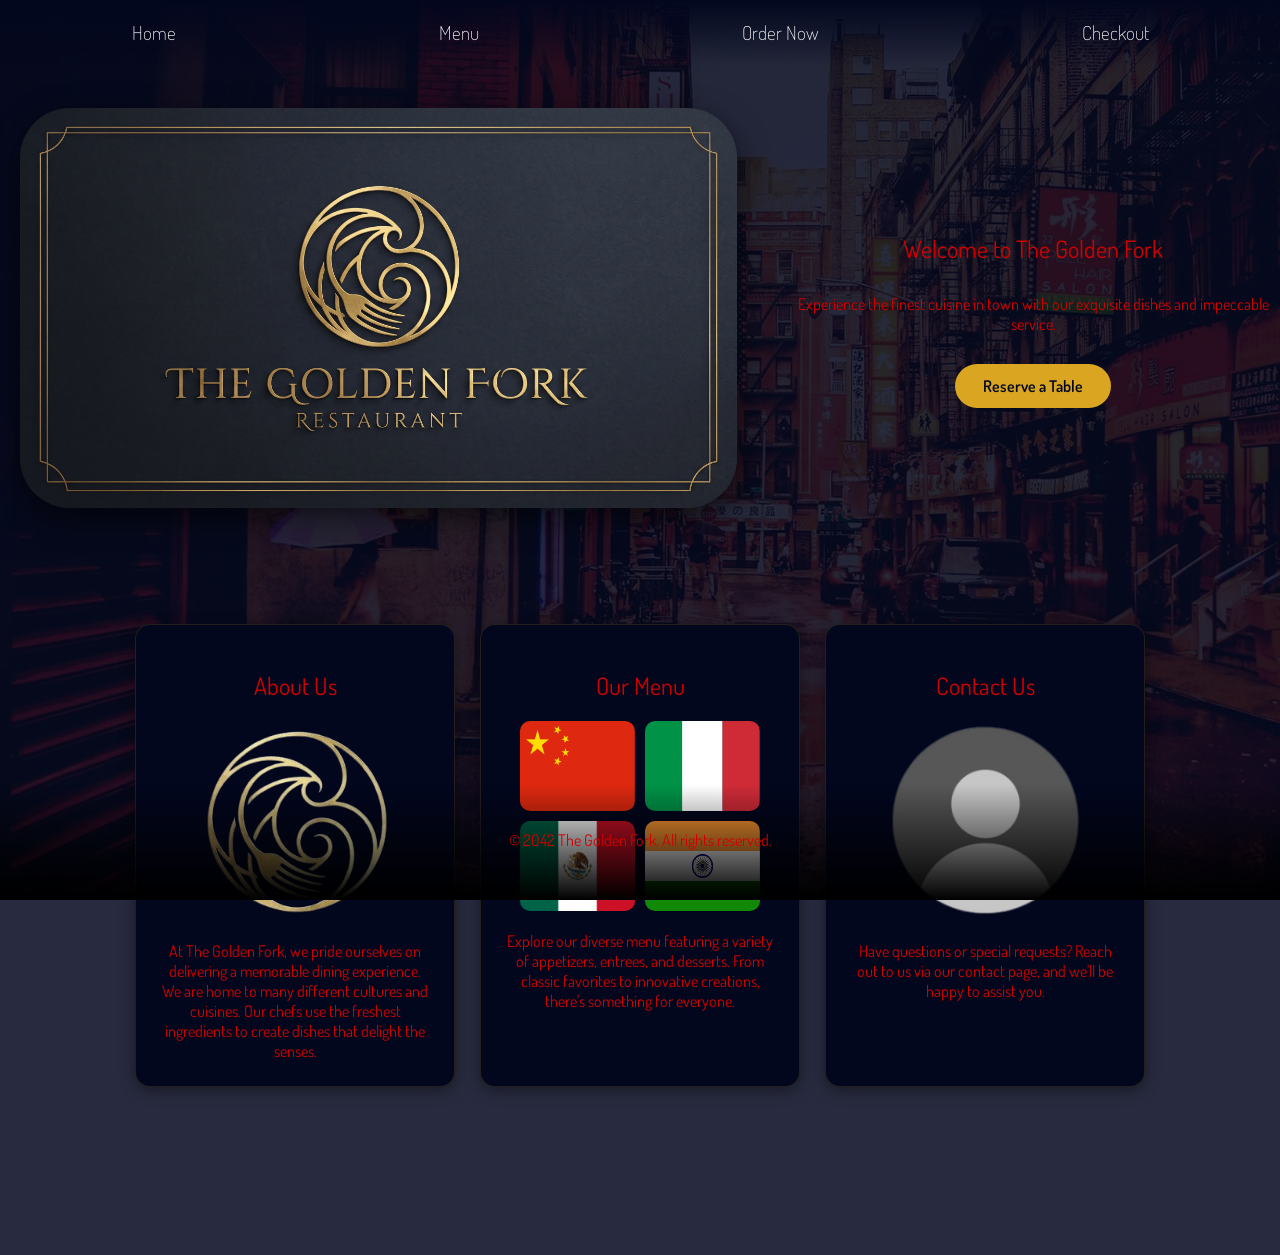
<file: index.html>
<!DOCTYPE html>
<html lang="en">
    <head>
        <meta charset="UTF-8">
        <meta name="viewport" content="width=device-width, initial-scale=1.0">
        <title>The Golden Fork</title>
        <link rel="stylesheet" href="Index/style.css"> 
        <link rel="preconnect" href="https://fonts.googleapis.com">
        <link rel="preconnect" href="https://fonts.gstatic.com" crossorigin>
        <link href="https://fonts.googleapis.com/css2?family=Bitter:ital,wght@0,100..900;1,100..900&family=Chewy&family=DM+Sans:ital,opsz,wght@0,9..40,100..1000;1,9..40,100..1000&family=Dosis:wght@200..800&family=Imperial+Script&display=swap" rel="stylesheet">
    </head>
    <body>
        <header class="header">
            <nav>
                <ul class="nav-links">
                    <li><a href="index.html">Home</a></li>
                    <li><a href="Menu/menu.html">Menu</a></li>
                    <li><a href="OrderNow/order.html">Order Now</a></li>
                    <li><a href="SignIn/customerSignin.html">Checkout</a></li>
                </ul>
            </nav>
        </header>
        <section class="hero">
            <div class="logo">
                <img src="Images/TheGoldenFork.jpg" alt="The Golden Fork Logo">
            </div>
            <div class="hero-content">
                <h1>Welcome to The Golden Fork</h1>
                <p>Experience the finest cuisine in town with our exquisite dishes and impeccable service.</p>
                <p><a href="Reservations/reservations.html" class="btn">Reserve a Table</a></p>
            </div>
        </section>
        <section class="content">
            <div class="content-content">
                <div class="flexbox-container">
                    <div class="flexbox-item about-us">
                        <h2>About Us</h2>
                        <div class="images">
                            <img class="image image-logo" src="Images/logoOnly.png" alt="The Golden Fork Logo">
                        </div>
                        <p>At The Golden Fork, we pride ourselves on delivering a memorable dining experience. We are home to many different cultures and cuisines. Our chefs use the freshest ingredients to create dishes that delight the senses.</p>
                    </div>
                    <div class="flexbox-item our-menu">
                        <h2>Our Menu</h2>
                        <div class="images">
                            <img src="Images/china-flag-icon-cropped.png" alt="china flag" class="image">
                            <img src="Images/italy-flag-icon-cropped.png" alt="italy flag" class="image">
                            <img src="Images/mexico-flag-icon-cropped.jpg" alt="mexico flag" class="image">
                            <img src="Images/india-flag-icon-cropped.png" alt="india flag" class="image">
                        </div>
                        <p>Explore our diverse menu featuring a variety of appetizers, entrees, and desserts. From classic favorites to innovative creations, there's something for everyone.</p>
                    </div>
                    <div class="flexbox-item contact-us">
                        <h2>Contact Us</h2>
                        <div class="images">
                            <img src="Images/defaultUserIcon.png" alt="Contact Us" class="image image-contact">
                        </div>
                        <p>Have questions or special requests? Reach out to us via our contact page, and we'll be happy to assist you.</p>
                    </div>
                </div>
            </div>
        </section>
        <footer class="footer">
            <p>&copy; 2042 The Golden Fork. All rights reserved.</p>
        </footer>
        <script src="Index/script.js"></script>
    </body>
</html>
</file>
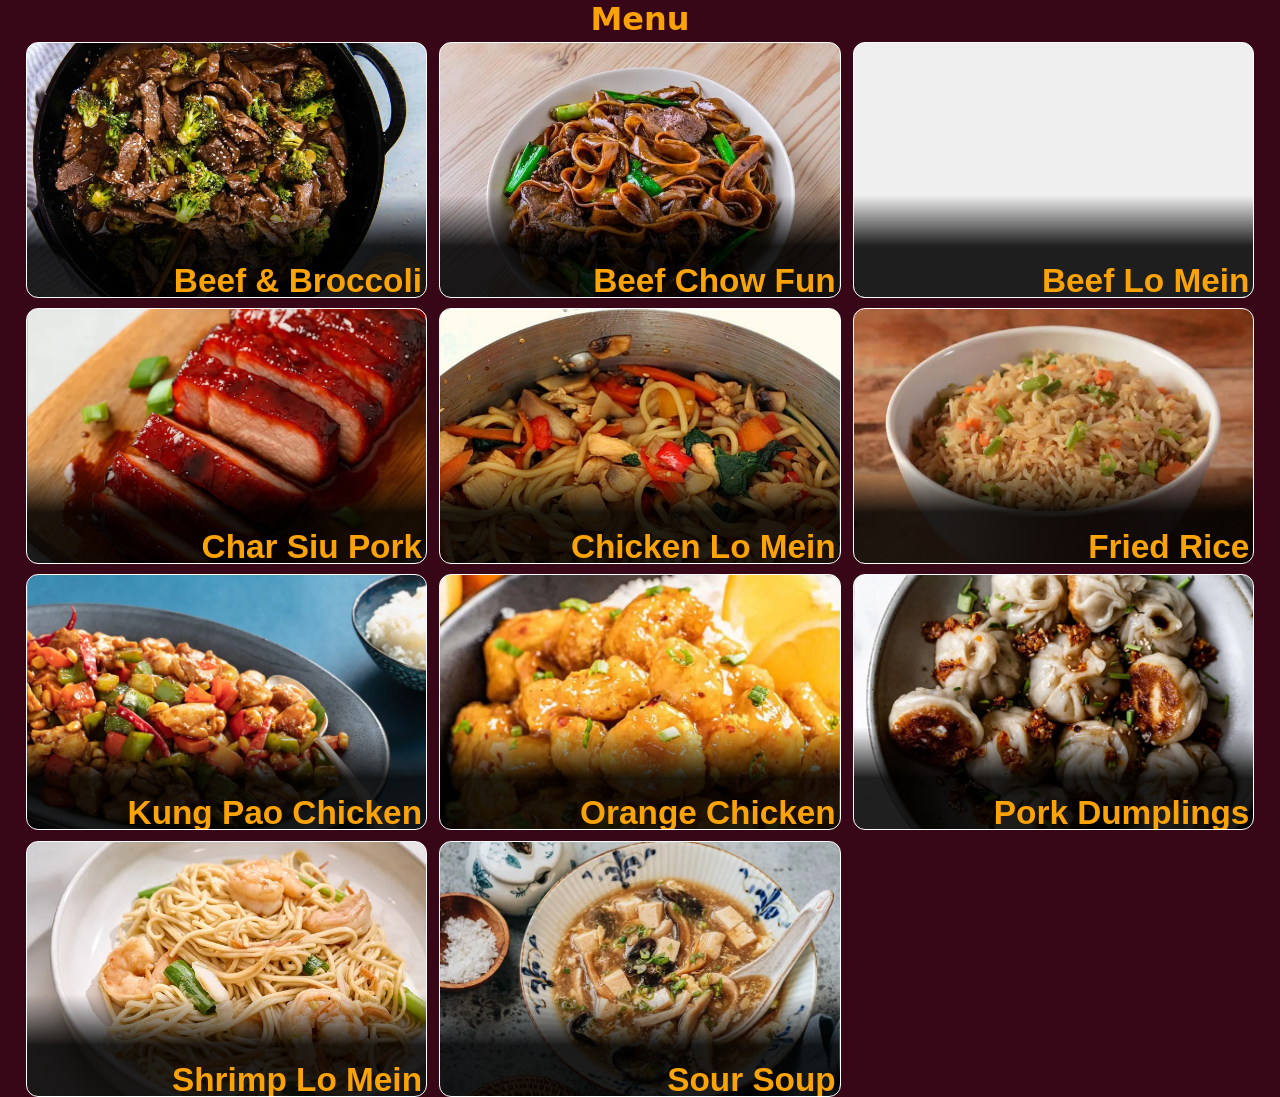
<file: menu/index.html>
<html><head>
	<link href="../assets/common.css" rel="stylesheet">
	<link href="assets/menu.css" rel="stylesheet">
	<title>The Golden Fork: Menu</title>
</head><body>
	<h1>Menu</h1>
	<menu></menu>
</body></html>
<script src="assets/menu.js"></script>
</file>
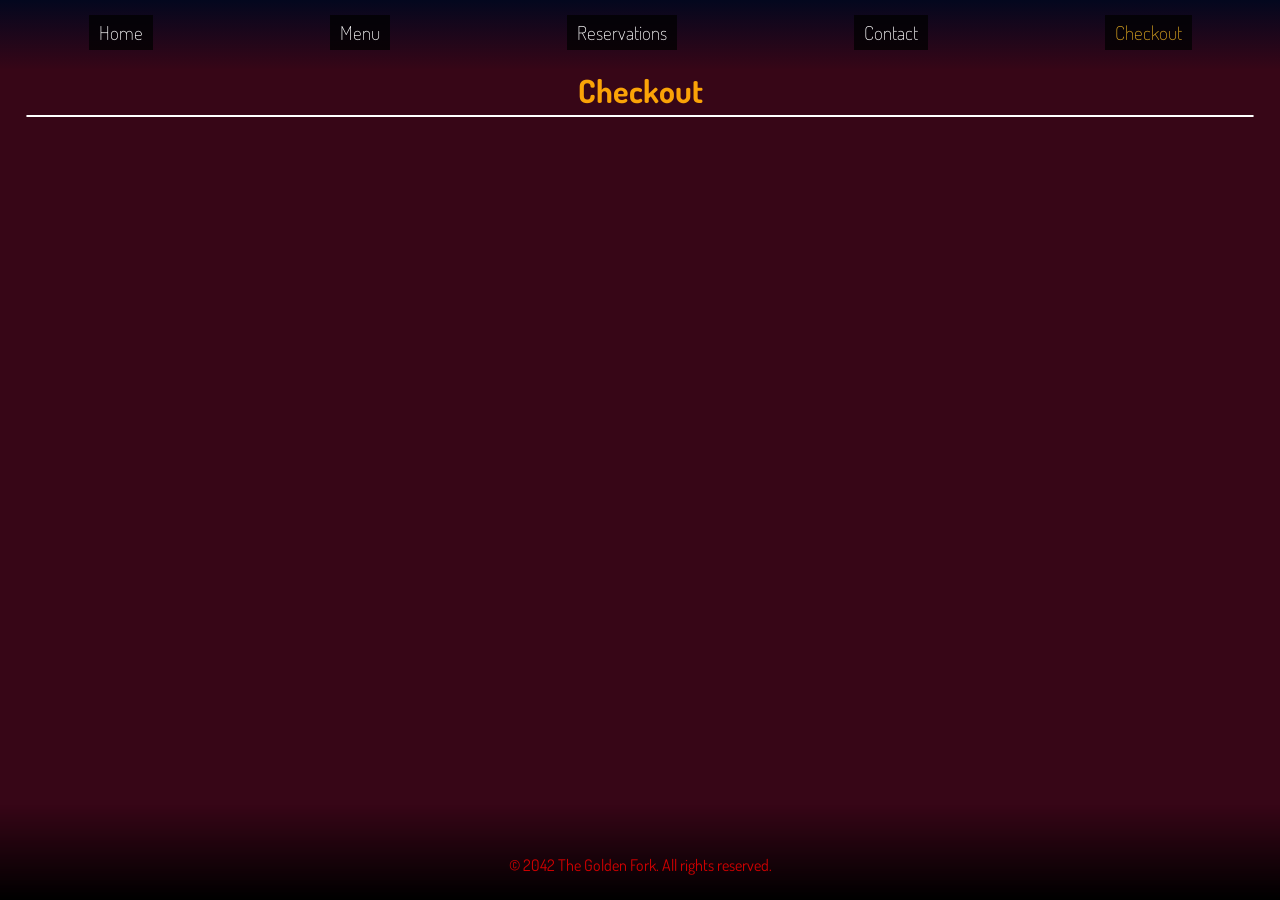
<file: cart.html>
<html><head>
	<link href="assets/common.css" rel="stylesheet">
	<link href="assets/cart.css" rel="stylesheet">
	<link rel="preconnect" href="https://fonts.googleapis.com">
  <link rel="preconnect" href="https://fonts.gstatic.com" crossorigin>
  <link href="https://fonts.googleapis.com/css2?family=Bitter:ital,wght@0,100..900;1,100..900&family=Chewy&family=DM+Sans:ital,opsz,wght@0,9..40,100..1000;1,9..40,100..1000&family=Dosis:wght@200..800&family=Imperial+Script&display=swap" rel="stylesheet">
	<title>The Golden Fork: Cart</title>
</head><body>
	<header>
    <nav>
      <ul id="nav-links">
        <li><a href="index.html">Home</a></li>
        <li><a href="menu.html">Menu</a></li>
        <li><a href="reservations.html">Reservations</a></li>
        <li><a href="contact.html">Contact</a></li>
        <li><p id="cart">Checkout</p></li>
      </ul>
    </nav>
  </header>

	<h1>Checkout</h1>

  <ul id="checkout-cart"></ul>
  
	<footer>
    <p>&copy; 2042 The Golden Fork. All rights reserved.</p>
  </footer>
</body></html>
<script src="assets/common.js"></script>
<script src="assets/cart.js"></script>
</file>
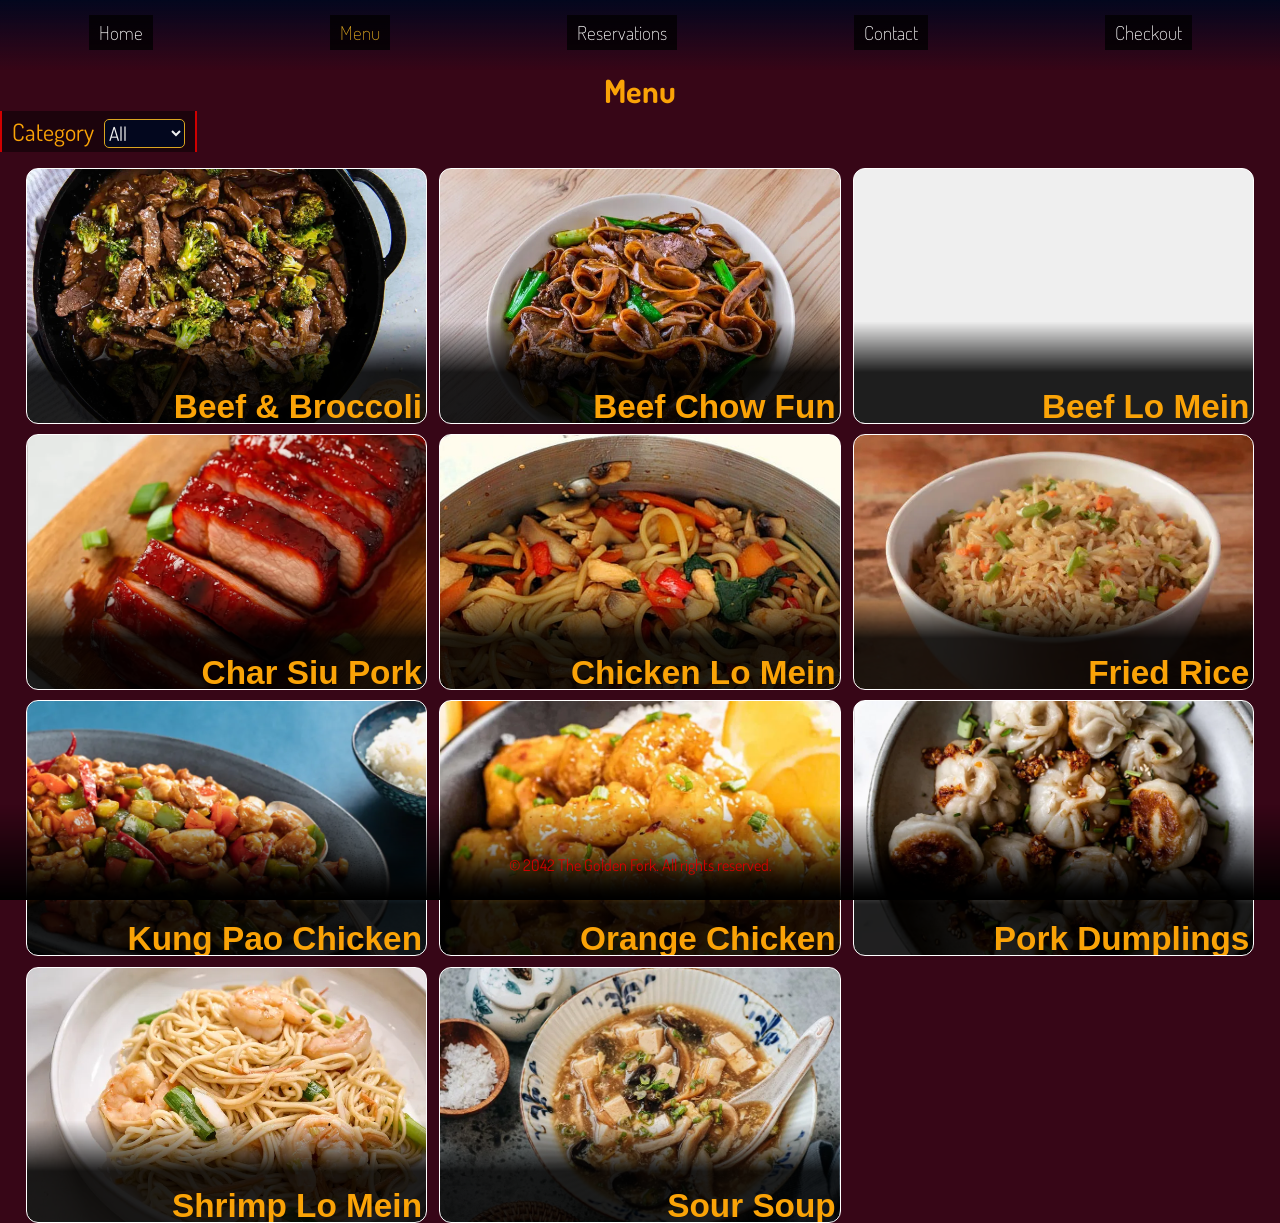
<file: menu.html>
<html><head>
	<link href="assets/common.css" rel="stylesheet">
	<link href="assets/menu.css" rel="stylesheet">
	<link rel="preconnect" href="https://fonts.googleapis.com">
  <link rel="preconnect" href="https://fonts.gstatic.com" crossorigin>
  <link href="https://fonts.googleapis.com/css2?family=Bitter:ital,wght@0,100..900;1,100..900&family=Chewy&family=DM+Sans:ital,opsz,wght@0,9..40,100..1000;1,9..40,100..1000&family=Dosis:wght@200..800&family=Imperial+Script&display=swap" rel="stylesheet">
	<title>The Golden Fork: Menu</title>
</head><body>
	<header>
    <nav>
      <ul id="nav-links">
        <li><a href="index.html">Home</a></li>
        <li><p>Menu</p></li>
        <li><a href="reservations.html">Reservations</a></li>
        <li><a href="contact.html">Contact</a></li>
        <li><a id="cart" href="cart.html">Checkout</a></li>
      </ul>
    </nav>
  </header>
	
	<h1>Menu</h1>
	<div id="sort-fields">
		<span id="category">
			<label for="category-select">Category</label>
			<select id="category-select" onchange="showCategory(this.value);">
				<option value="all">All</option>
				<option value="beef">Beef</option>
				<option value="chicken">Chicken</option>
				<option value="pork">Pork</option>
				<option value="rice">Rice</option>
				<option value="seafood">Seafood</option>
				<option value="soup">Soup</option>
			</select>
		</span>
	</div>
	
	<menu></menu>

	<footer>
    <p>&copy; 2042 The Golden Fork. All rights reserved.</p>
  </footer>
</body></html>
<script src="assets/common.js"></script>
<script src="assets/menu.js"></script>
</file>
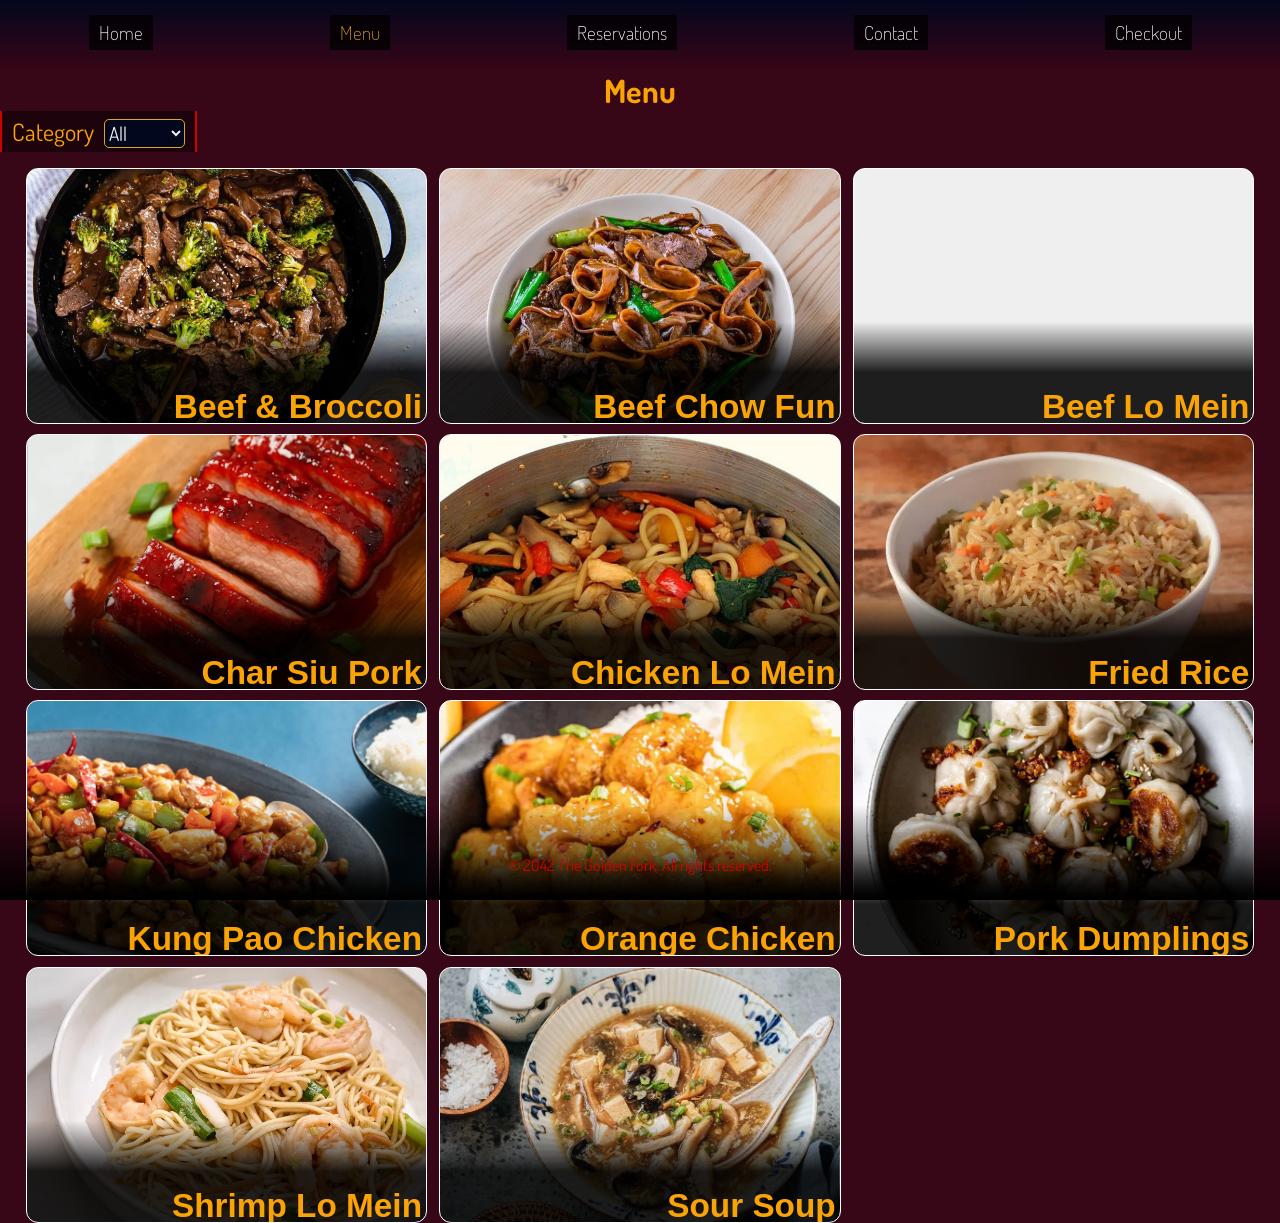
<file: menu/menu.html>
<html><head>
	<link href="../assets/common.css" rel="stylesheet">
	<link href="assets/menu.css" rel="stylesheet">
	<link rel="preconnect" href="https://fonts.googleapis.com">
  <link rel="preconnect" href="https://fonts.gstatic.com" crossorigin>
  <link href="https://fonts.googleapis.com/css2?family=Bitter:ital,wght@0,100..900;1,100..900&family=Chewy&family=DM+Sans:ital,opsz,wght@0,9..40,100..1000;1,9..40,100..1000&family=Dosis:wght@200..800&family=Imperial+Script&display=swap" rel="stylesheet">
	<title>The Golden Fork: Menu</title>
</head><body>
	<header>
    <nav>
      <ul id="nav-links">
        <li><a href="../index.html">Home</a></li>
        <li><p>Menu</p></li>
        <li><a href="../reservations/reservations.html">Reservations</a></li>
        <li><a href="../contact/contact.html">Contact</a></li>
        <li><a href="#">Checkout</a></li>
      </ul>
    </nav>
  </header>
	
	<h1>Menu</h1>
	<div id="sort-fields">
		<span id="category">
			<label for="category-select">Category</label>
			<select id="category-select" onchange="showCategory(this.value);">
				<option value="all">All</option>
				<option value="beef">Beef</option>
				<option value="chicken">Chicken</option>
				<option value="pork">Pork</option>
				<option value="rice">Rice</option>
				<option value="seafood">Seafood</option>
				<option value="soup">Soup</option>
			</select>
		</span>
	</div>
	
	<menu></menu>

	<footer>
    <p>&copy; 2042 The Golden Fork. All rights reserved.</p>
  </footer>
</body></html>
<script src="assets/menu.js"></script>
</file>
<file: Index/style.css>
* {
    margin: 0;
    padding: 0;
    box-sizing: border-box;
}

html {
    background-image: url('../Images/chinatown.jpg');
    background-size: cover;
    background-attachment: fixed;
    scroll-behavior: smooth;
}

body {
    background-color: rgba(3, 7, 30, 0.85);
    min-height: 100vh;
    overflow-x: hidden;
}

@keyframes fadeSlideUp {
    from {
        opacity: 0;
        transform: translateY(30px);
    }
    to {
        opacity: 1;
        transform: translateY(0);
    }
}

@keyframes floatLogo {
    0%, 100% {
        transform: translateY(0px);
    }
    50% {
        transform: translateY(-10px);
    }
}

@keyframes fadeSlideDown {
	from {
		opacity: 0;
		transform: translateY(-30px);
	}
	to {
		opacity: 1;
		transform: translateY(0);
	}
}
@keyframes pulseGlow {
    0% {
        box-shadow: 0 0 0 0 rgba(218, 165, 32, 0.7);
    }
    70% {
        box-shadow: 0 0 0 15px rgba(218, 165, 32, 0);
    }
    100% {
        box-shadow: 0 0 0 0 rgba(218, 165, 32, 0);
    }
}

h1, h2, h3, h4, h5, h6, p {
    font-family: "Dosis", system-ui;
    font-weight: 400;
    color: #D00000;
    text-align: center;
    margin-top: 20px;
}

a.btn {
    display: inline-block;
    text-decoration: none;
    color: #03071E;
    background-color: goldenrod;
    width: fit-content;
    padding: 12px 28px;
    border-radius: 50px; 
    font-family: "Dosis", system-ui;
    font-weight: 600;
    transition: transform 0.3s ease, background-color 0.3s ease;
    animation: pulseGlow 2.5s infinite;
}

a.btn:hover {
    background-color: #ffca4b;
    transform: scale(1.08);
    animation: none;
}

.header {
    background: linear-gradient(to bottom, #03071E, transparent);
    color: #f0f0f0;
    font-weight: 200;
    padding: 20px 0;
    position: sticky;
    top: 0;
    z-index: 100;
    animation: fadeSlideDown 0.8s ease-out forwards;
} 

.nav-links {
    list-style: none;
    display: flex;
    justify-content: space-around;
}

.nav-links li {
    margin: 0 10px;
}

.nav-links a {
    color: #fff;
    text-decoration: none;
    position: relative;
    padding-bottom: 5px;
    font-family: "Dosis", system-ui;
    font-size: 1.2rem;
    transition: color 0.3s ease;
}
/* yellow lines under hovering over the nav links */
.nav-links a::after {
    content: '';
    position: absolute;
    width: 0;
    height: 2px;
    bottom: 0;
    left: 0;
    background-color: goldenrod;
    transition: width 0.3s ease;
}

.nav-links a:hover {
    color: goldenrod;
}

.nav-links a:hover::after {
    width: 100%;
}

.hero {
    min-height: 450px;
    display: flex;
    align-items: center;
    justify-content: center;
    margin-top: 20px;
    gap: 30px;
}

.hero-content {
    display: flex;
    flex-direction: column;
    gap: 10px;
    opacity: 0;
    animation: fadeSlideUp 1s ease-out 0.3s forwards;
}

.logo {
    text-align: center;
    margin: 20px;
    opacity: 0;
    animation: fadeSlideUp 1s ease-out forwards;
}

.logo img {
    height: 400px;
    width: auto;
    border-radius: 50px;
    box-shadow: 0 10px 30px rgba(0, 0, 0, 0.6);
    animation: floatLogo 4s ease-in-out infinite;
}

.content {
    display: flex;
    justify-content: center;
    align-items: center;
    min-height: 80vh;
    padding-bottom: 100px;
}

.flexbox-container {
    display: flex;
    flex-direction: row;
    flex-wrap: wrap;
    justify-content: center;
    gap: 25px;
    margin-top: 20px;
}

.flexbox-item {
    display: flex;
    flex-direction: column;
    background-color: #03071E;
    padding: 25px;
    border-radius: 15px;
    border: 1px solid rgba(218, 165, 32, 0.15);
    box-shadow: 0 4px 15px rgba(0, 0, 0, 0.4);
    width: 320px;
    text-align: center;
    opacity: 0;
    transform: translateY(40px);
    transition: opacity 0.7s ease-out, transform 0.4s ease, box-shadow 0.4s ease, border-color 0.4s ease;
}

.flexbox-item.visible {
    opacity: 1;
    transform: translateY(0);
}

.flexbox-item.visible:hover {
    transform: translateY(-12px);
    box-shadow: 0 15px 30px rgba(208, 0, 0, 0.25);
    border-color: goldenrod;
}

div.images {
    margin-top: 20px;
    display: flex;
    flex-wrap: wrap;
    justify-content: center;
    gap: 10px;
}

.image {
    height: 90px;
    width: 115px;  
    border-radius: 10px;
    transition: transform 0.3s ease;
}

.image:hover {
    transform: scale(1.12) rotate(2deg);
}

.image.image-logo, .image.image-contact {
    display: block;
    margin: 0 auto;
    height: 200px;
    width: 200px;
    transition: transform 0.5s ease;
}

.flexbox-item:hover .image.image-logo, .flexbox-item:hover .image.image-contact {
    transform: scale(1.06);
}

.footer {
    color: #D00000;
    text-align: center;
    padding: 25px 0 50px 0;
    position: fixed;
    width: 100%;
    background: linear-gradient(to top, #000000, transparent);
    bottom: 0;
    pointer-events: none;
}
</file>
<file: assets/common.css>
@keyframes fadeSlideDown {
	from {
		opacity: 0;
		transform: translateY(-30px);
	} to {
		opacity: 1;
		transform: translateY(0);
	}
} @keyframes fadeSlideUp {
	from {
		opacity: 0;
		transform: translateY(30px);
	} to {
		opacity: 1;
		transform: translateY(0);
	}
} @keyframes fadeIn {
	from { opacity: 0; }
	to { opacity: 1; }
} * {
	box-sizing: border-box;
	margin: 0;
	padding: 0
} body {
	background-color: #370617;
	color: #faa307;
	font-family: "Dosis", system-ui, sans-serif;
} header {
	animation: fadeSlideDown 800ms ease-out forwards;
	background: linear-gradient(to bottom, #03071e, transparent);
	color: #f0f0f0;
	font-weight: 200;
	padding: 20px 0;
	pointer-events: none;
	position: sticky;
	top: 0;
	z-index: 100;
} #nav-links {
	list-style: none;
	display: flex;
	justify-content: space-around;
} #nav-links li {
	margin: 0 10px;
} #nav-links a {
	color: #fff;
	pointer-events: visibleFill;
	transition: color 300ms ease;
} #nav-links a, #nav-links p {
	background-color: #000000bf;
	font-size: 1.2rem;
	padding: 5px 10px;
	position: relative;
	text-decoration: none;
} #nav-links a::after {
	background-color: goldenrod;
	bottom: 0;
	content: '';
	height: 2px;
	left: 0;
	position: absolute;
	transition: width 300ms ease;
	width: 0;
} #nav-links a:hover {
	color: goldenrod;
} #nav-links a:hover::after {
	width: 100%;
} #nav-links p {
	color: goldenrod;
	margin-top: -5px;
} h1 {
	text-align: center;
} footer {
	animation: fadeSlideUp 800ms;
	background: linear-gradient(to top, #000000, transparent);
	bottom: 0;
	color: #D00000;
	padding: 50px 0 25px 0;
	pointer-events: none;
	position: fixed;
	text-align: center;
	width: 100%;
}
</file>
<file: menu/assets/menu.css>
@keyframes fadeIn {
	from { opacity: 0; }
	to { opacity: 1; }
} #sort-fields {
	font-size: 150%;
	justify-self: center;
	margin: 5px 0 20px 0;
	width: auto;
} #sort-fields span {
	background-color: #0000007f;
	border-left: 2px solid #d00000;
	border-right: 2px solid #d00000;
	padding: 5px 10px;
} #sort-fields select {
	background-color: #03071e;
	border-color: goldenrod;
	border-radius: 5px;
	color: #f0f0f0;
	font-family: inherit;
	font-size: 80%;
	margin-left: 5px;
} menu {
	display: grid;
	gap: 1%;
	grid-template-columns: repeat(3, 1fr);
	margin: 4px 2%;
} .menu-item {
	animation: fadeIn 667ms;
	background-position: top center;
	background-size: cover;
	border: 1px solid #fff;
	border-radius: 12px;
	color: inherit;
	display: inline-block;
	height: 256px;
	min-width: 320px;
	overflow: hidden;
	position: relative;
	transition: scale 333.333ms;
} .menu-item:hover, .menu-cart-button:hover {
	cursor: pointer;
	scale: 105%;
	transition: scale 333.333ms;
} .menu-item:hover > .item-info {
	bottom: 0;
	transition: bottom 333.333ms;
} .menu-item:hover > .menu-cart-button {
	opacity: 1;
	transition: opacity 333.333ms;
} .item-info {
	bottom: -34px;
	max-height: 128px;
	right: 0;
	padding: 4px;
	position: absolute;
	text-align: right;
	transition: bottom 333.333ms;
} .item-title {
	font-size: 250%;
} .item-price {
	font-size: 175%;
} .menu-cart-button {
	border-radius: 12px;
	font-size: 150%;
	opacity: 0;
	padding: 4px;
	position: absolute;
	right: 8px;
	top: 8px;
	transition: opacity 333.333ms, scale 333.333ms;
}
</file>
<file: assets/cart.css>
#checkout-cart {
	animation: fadeIn 667ms;
	border: 1px solid #fff;
	border-radius: 12px;
	list-style: none;
	margin: 4px 2%;
	overflow: hidden;
} .cart-item {
	border-bottom: 1px solid #fff;
	height: 64px;
	overflow: hidden;
} .item-container, .details-container {
	align-items: center;
	display: inline-flex;
	height: inherit;
} .item-container img {
	border-right: 1px solid #fff;
	height: inherit;
} .item-title, .item-price, .quantity-select {
	margin: 0 8px;
} .details-container {
	float: right;
	height: inherit;
} .item-price, .quantity-select, .remove-button {
	font-size: 150%;
} .quantity-select {
	height: 50%;
	padding: 2px;
	width: 64px;
} .remove-button {
	background-color: #8b0000;
	border: unset;
	color: #f0f0f0;
	font-family: inherit;
	height: 100%;
	margin-left: 16px;
	padding: 8px;
} .remove-button:hover {
	background-color: #dc0617;
	cursor: pointer;
	transition: background-color 333.333ms;
} .remove-button:active {
	background-color: #6e0617;
	transition: background-color 111.111ms;
}
</file>
<file: assets/menu.css>
#sort-fields {
	font-size: 150%;
	justify-self: center;
	margin: 5px 0 20px 0;
	width: auto;
} #sort-fields span {
	background-color: #0000007f;
	border-left: 2px solid #d00000;
	border-right: 2px solid #d00000;
	padding: 5px 10px;
} #sort-fields select {
	background-color: #03071e;
	border-color: goldenrod;
	border-radius: 5px;
	color: #f0f0f0;
	font-family: inherit;
	font-size: 80%;
	margin-left: 5px;
} menu {
	display: grid;
	gap: 1%;
	grid-template-columns: repeat(3, 1fr);
	margin: 4px 2%;
} .menu-item {
	animation: fadeIn 667ms;
	background-position: top center;
	background-size: cover;
	border: 1px solid #fff;
	border-radius: 12px;
	color: inherit;
	display: inline-block;
	height: 256px;
	min-width: 320px;
	overflow: hidden;
	position: relative;
	transition: scale 333.333ms;
} .menu-item:hover, .menu-item:hover > .menu-cart-button:hover {
	cursor: pointer;
	scale: 105%;
	transition: opacity 333.333ms, scale 333.333ms;
} .menu-item:hover > .item-info {
	bottom: 0;
	transition: bottom 333.333ms;
} .menu-item:hover > .menu-cart-button {
	opacity: 1;
	transition: opacity 333.333ms, scale 333.333ms;
} .menu-item:hover > .menu-cart-button:active {
	scale: 95%;
	transition: scale 111.111ms;
} .item-info {
	bottom: -34px;
	max-height: 128px;
	right: 0;
	padding: 4px;
	position: absolute;
	text-align: right;
	transition: bottom 333.333ms;
} .item-title {
	font-size: 250%;
} .item-price {
	font-size: 175%;
} .menu-cart-button {
	background-color: #ffca4b;
	border-color: #000;
	border-radius: 50px;
	border-style: solid;
	color: #03071e;
	font-size: 150%;
	opacity: 0;
	padding: 12px 28px;
	position: absolute;
	right: 8px;
	top: 8px;
	transition: opacity 333.333ms, scale 333.333ms;
}
</file>
